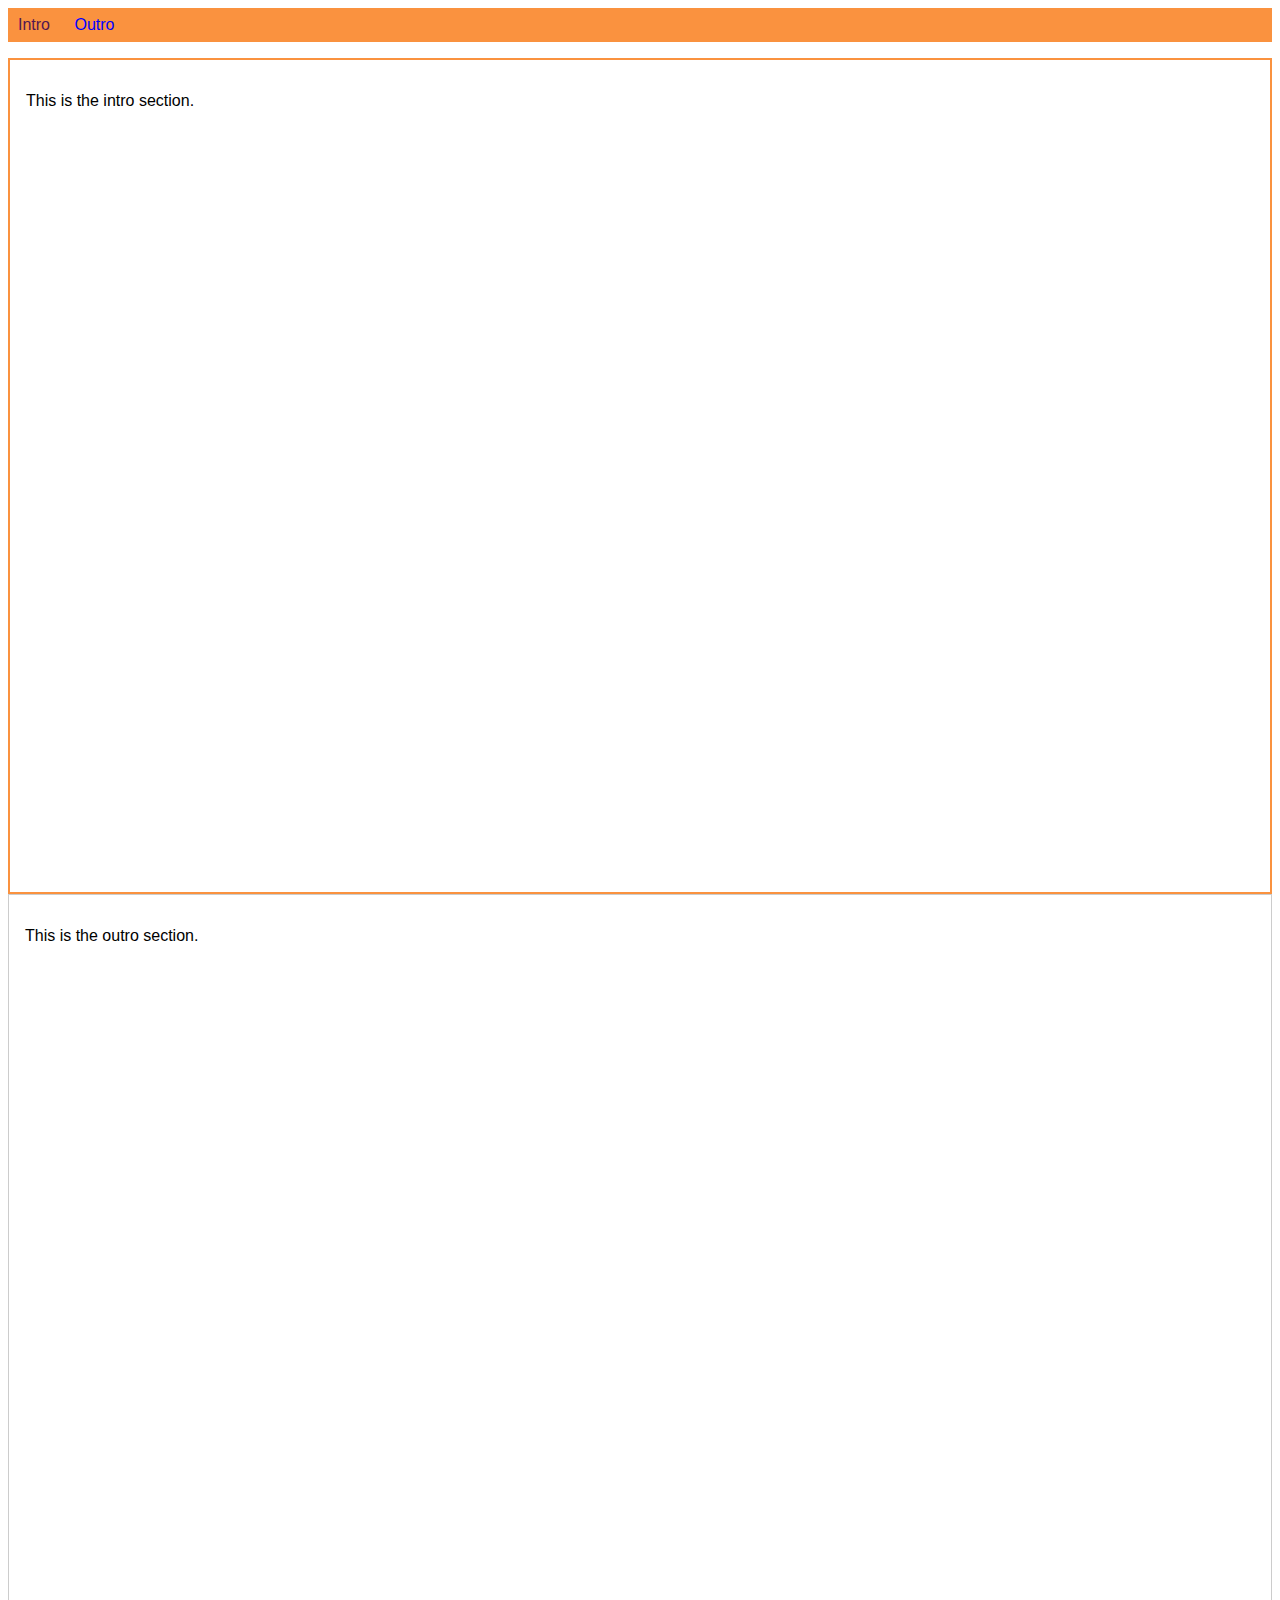
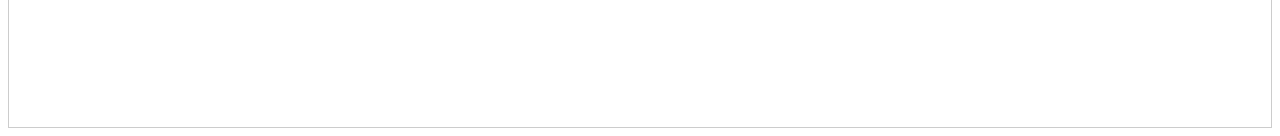
<file: index.html>
<!DOCTYPE html>
<html lang="en">

<head>
    <meta charset="UTF-8">
    <meta name="viewport" content="width=device-width, initial-scale=1.0">
    <meta http-equiv="X-UA-Compatible" content="ie=edge">
    <title>CSS Course</title>
    <link rel="stylesheet" href="main.css">
</head>

<body>
    <nav>
        <a href="#intro" class="active">Intro</a>
        <a href="#outro">Outro</a>
    </nav>
    <section id="intro" class="main-section highlighted ">
        <p>This is the intro section.</p>
    </section>
    <section id="outro" class="main-section">
        <p>This is the outro section.</p>
    </section>
</body>

</html>
</file>
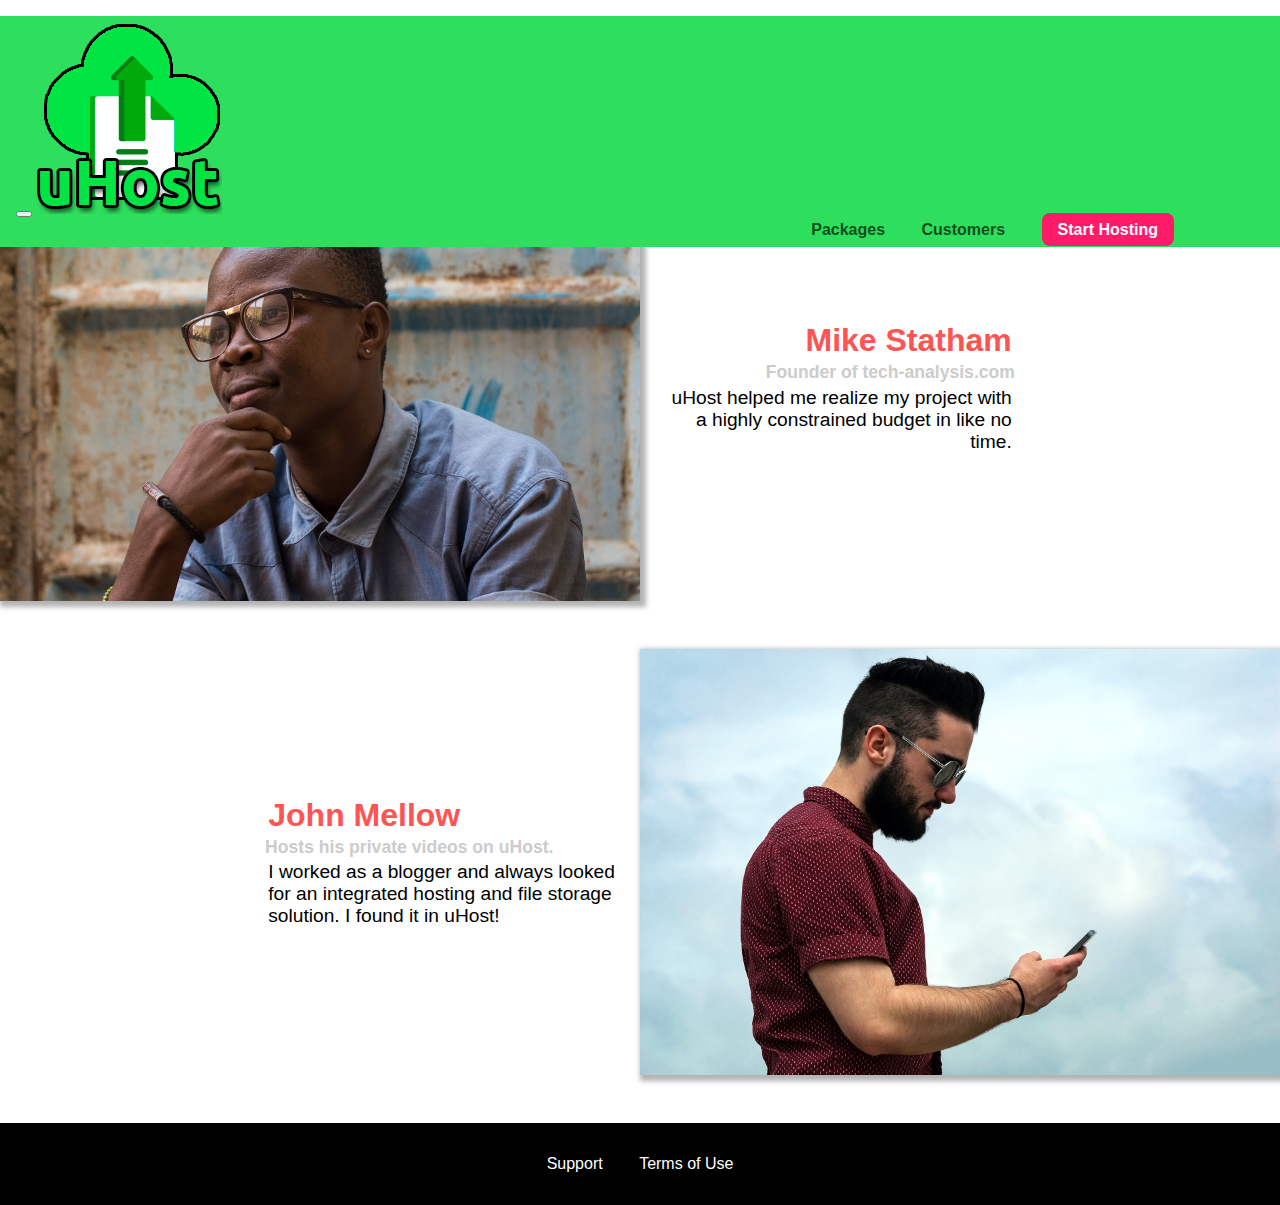
<file: customers/index.html>
<!DOCTYPE html>
<html lang="en">

<head>
    <meta charset="UTF-8">
    <meta name="viewport" content="width=device-width, initial-scale=1.0">
    <meta http-equiv="X-UA-Compatible" content="ie=edge">
    <title>uHost Customers</title>
    <link rel="shortcut icon" href="../favicon.png">
    <link rel="stylesheet" href="../shared.css">
    <link rel="stylesheet" href="customers.css">
</head>

<body>
    <div class="backdrop"></div>
    <header class="main-header">
        <div>
            <button class="toggle-button">
                <span class="toggle-button__bar"></span>
                <span class="toggle-button__bar"></span>
                <span class="toggle-button__bar"></span>
            </button>
            <a href="../index.html" class="main-header__brand">
                <img src="../images/uhost-icon.png" alt="uHost - Your favorite hosting company">
            </a>
        </div>
        <nav class="main-nav">
            <ul class="main-nav__items">
                <li class="main-nav__item">
                    <a href="../packages/index.html">Packages</a>
                </li>
                <li class="main-nav__item">
                    <a href="index.html">Customers</a>
                </li>
                <li class="main-nav__item main-nav__item--cta">
                    <a href="../start-hosting/index.html">Start Hosting</a>
                </li>
            </ul>
        </nav>
    </header>
    <nav class="mobile-nav">
        <ul class="mobile-nav__items">
            <li class="mobile-nav__item">
                <a href="../packages/index.html">Packages</a>
            </li>
            <li class="mobile-nav__item">
                <a href="index.html">Customers</a>
            </li>
            <li class="mobile-nav__item mobile-nav__item--cta">
                <a href="../start-hosting/index.html">Start Hosting</a>
            </li>
        </ul>
    </nav>
    <main>
        <div>
            <div class="testimonial" id="customer-1">
                <div class="testimonial__image-container">
                    <img src="../images/customer-1.jpg" alt="Mike Statham - Customer" class="testimonial__image">
                </div>
                <div class="testimonial__info">
                    <h1 class="testimonial__name">Mike Statham</h1>
                    <h2 class="testimonial__subtitle">Founder of
                        <a href="tech-analysis.com">tech-analysis.com</a>
                    </h2>
                    <p class="testimonial__text">uHost helped me realize my project with a highly constrained budget in like no time.</p>
                </div>
            </div>
            <div class="testimonial" id="customer-2">

                <div class="testimonial__info">
                    <h1 class="testimonial__name">John Mellow</h1>
                    <h2 class="testimonial__subtitle">Hosts his private videos on uHost.
                    </h2>
                    <p class="testimonial__text">I worked as a blogger and always looked for an integrated hosting and file storage solution. I found
                        it in uHost!
                    </p>
                </div>
                <div class="testimonial__image-container">
                    <img src="../images/customer-2.jpg" alt="John Mellow - Customer" class="testimonial__image">
                </div>
            </div>
        </div>
    </main>
    <footer class="main-footer">
        <nav>
            <ul class="main-footer__links">
                <li class="main-footer__link">
                    <a href="#">Support</a>
                </li>
                <li class="main-footer__link">
                    <a href="#">Terms of Use</a>
                </li>
            </ul>
        </nav>
    </footer>
    <script src="../shared.js"></script>
</body>

</html>
</file>
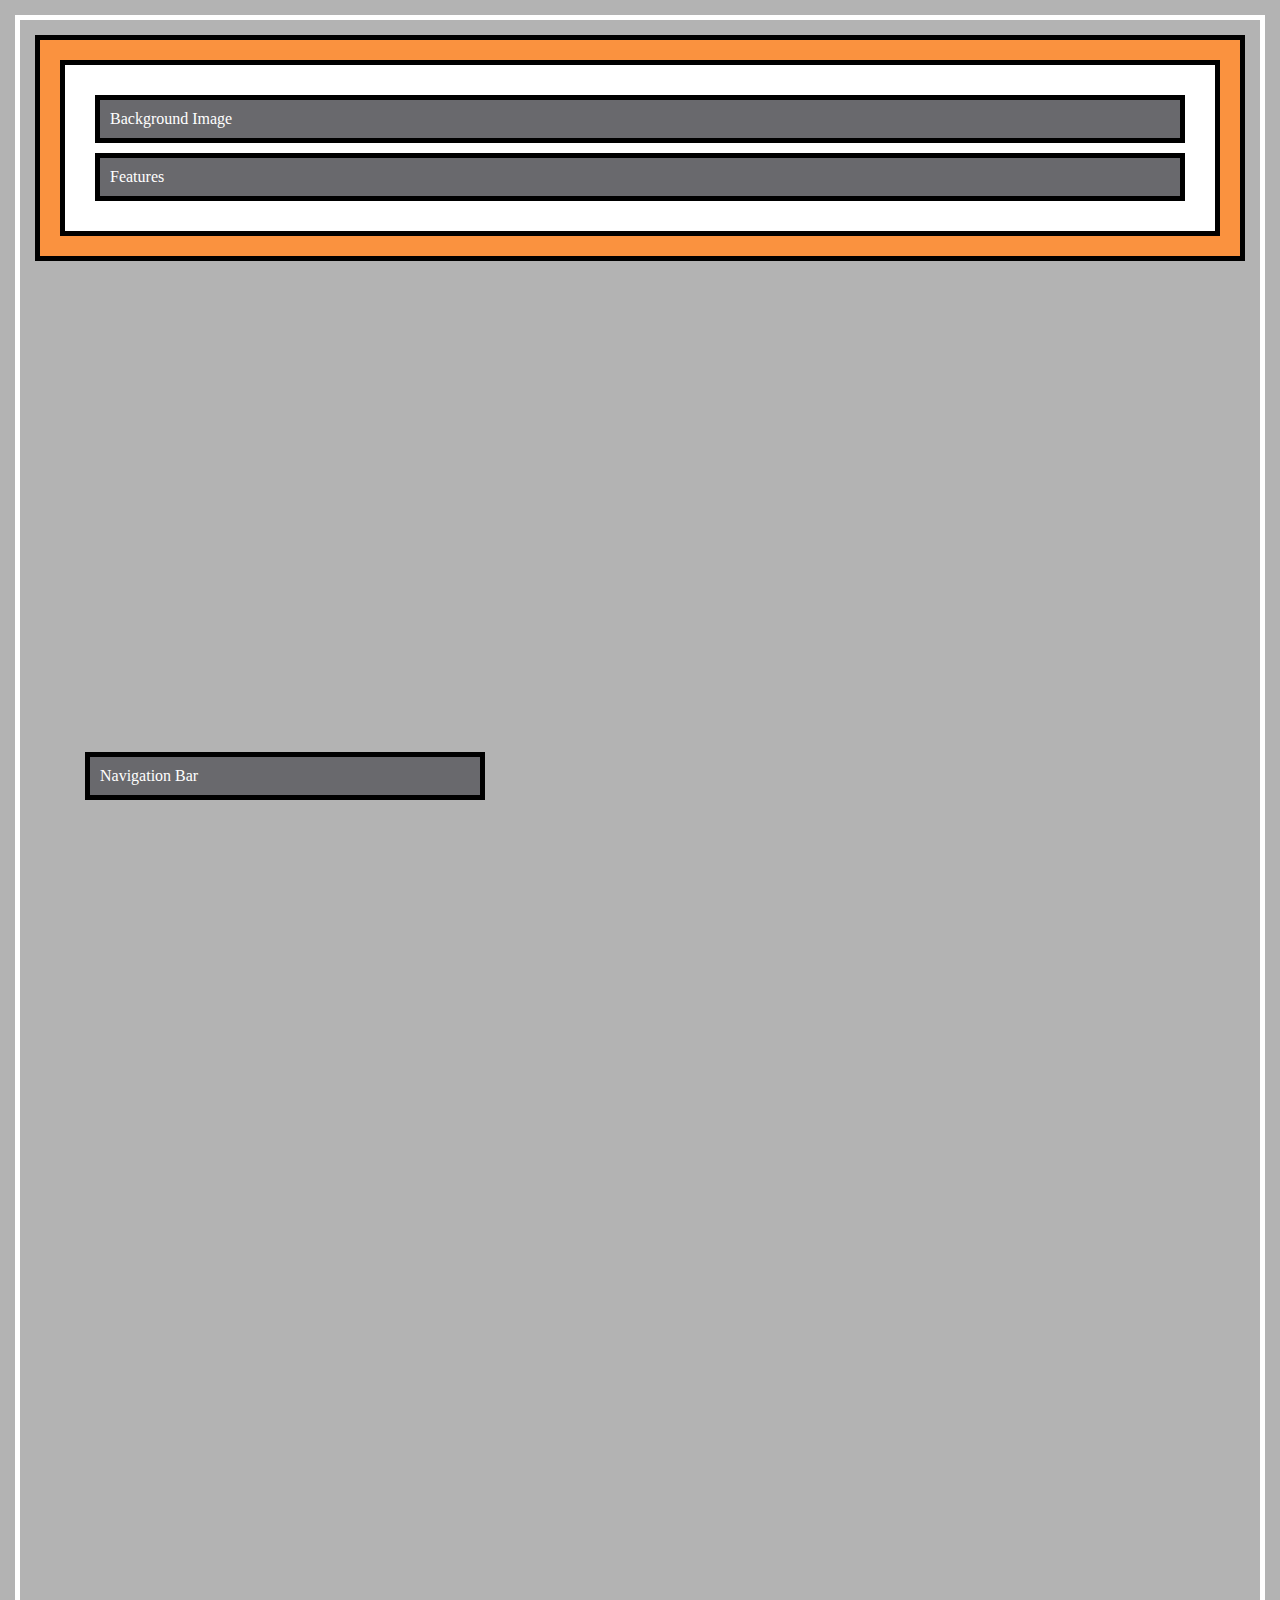
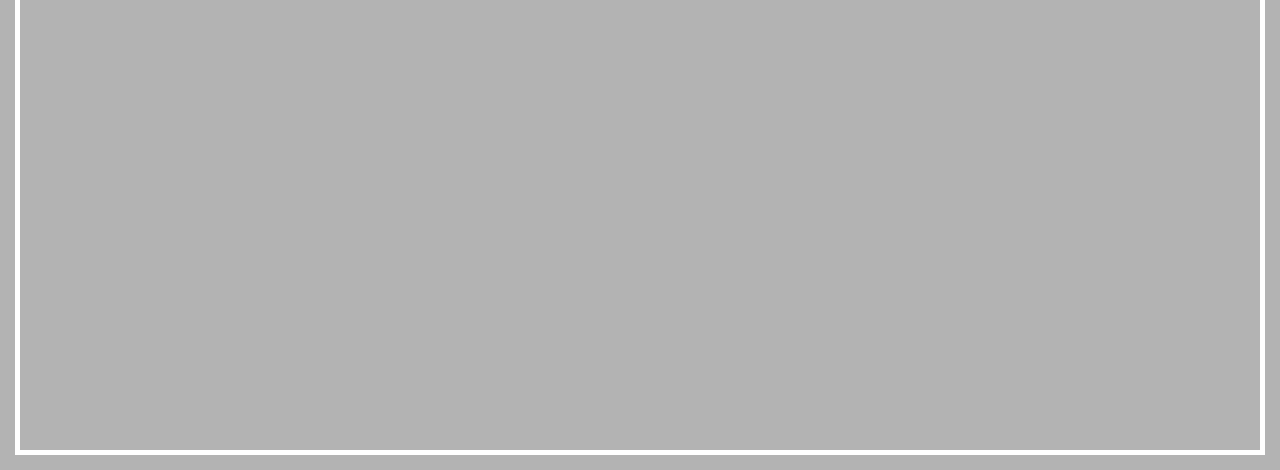
<file: fixed-Position/index.html>
<!DOCTYPE html>
<html lang="en">
    <head>
        <meta charset="UTF-8">
        <meta http-equiv="X-UA-Compatible" content="ie=edge">
        <link rel="stylesheet" href="main.css">
        <title>Position</title>
    </head>
    <body>
        <div class="parent">
            <div class="child-1">Navigation Bar</div>
            <div class="child-2">Background Image</div>
            <div class="child-3">Features</div>
        </div>
    </body>
</html>
</file>
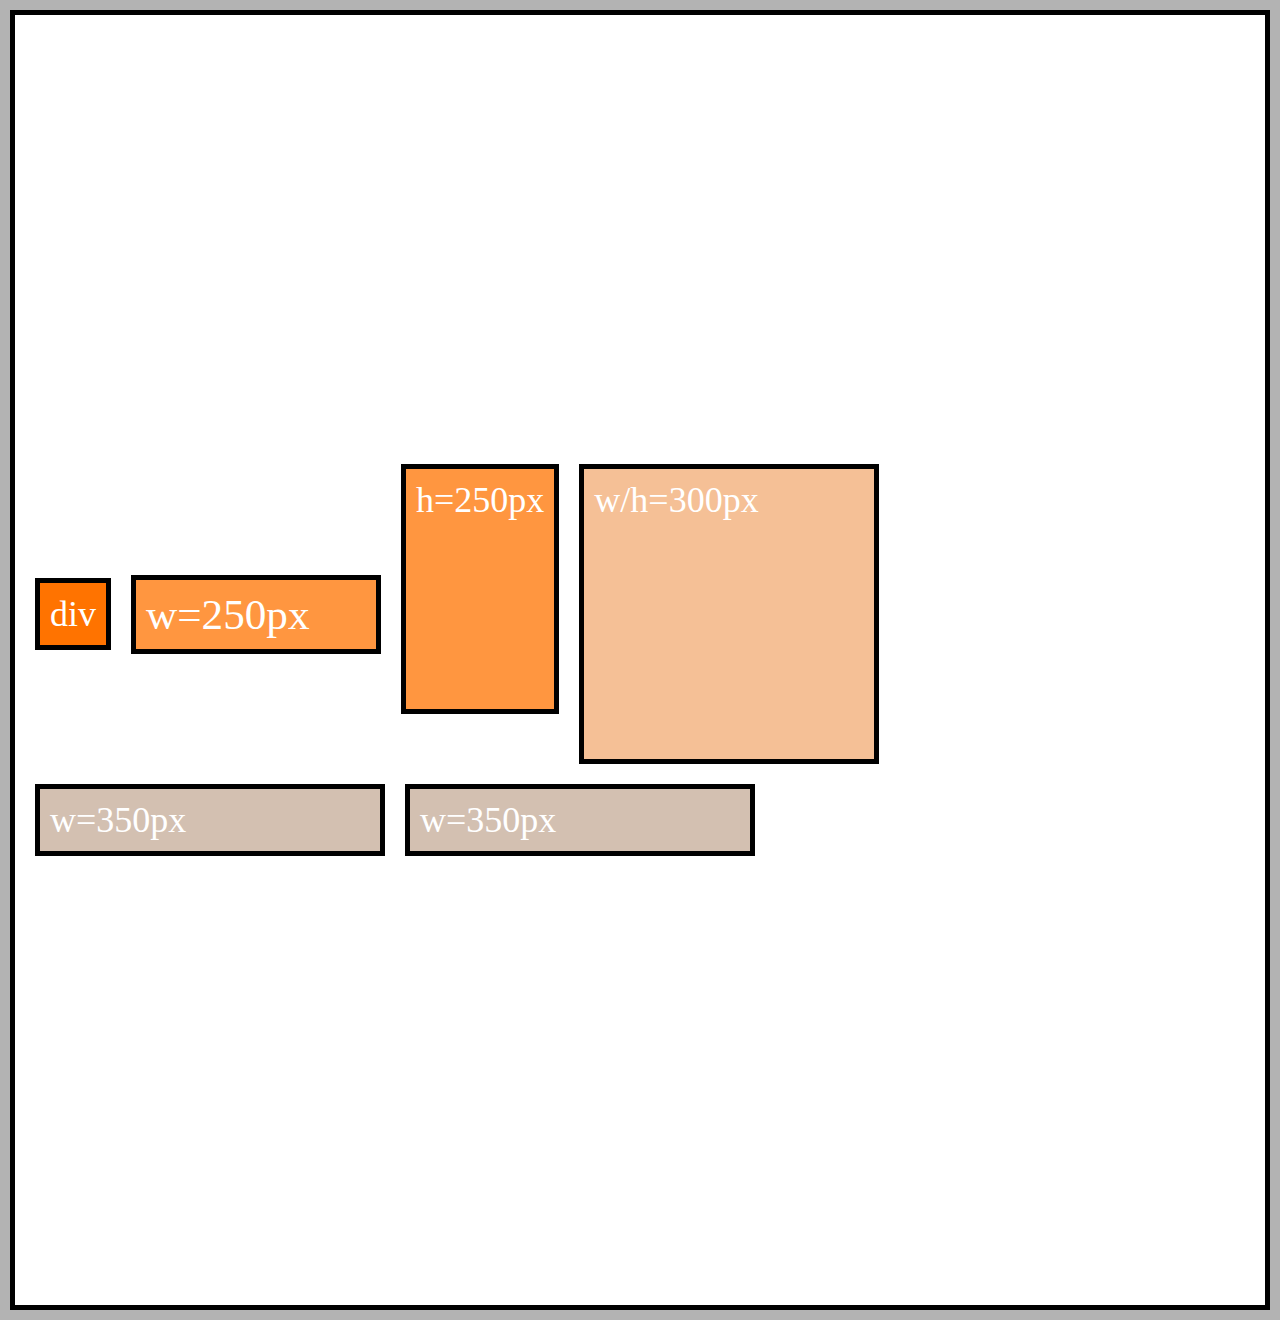
<file: flexbox/index.html>
<!DOCTYPE html>
<html lang="en">
    <head>
        <meta charset="UTF-8">
        <meta http-equiv="X-UA-Compatible" content="ie=edge">
        <link rel="stylesheet" href="main.css">
        <title>Flexbox</title>
    </head>
    <body>
        <div class="flex-container">
            <div class="item-1">div</div>
            <div class="item-2">w=250px</div>
            <div class="item-3">h=250px</div>
            <div class="item-4">w/h=300px</div>
            <div class="item-5">w=350px</div>
            <div class="item-6">w=350px</div>
        </div>
    </body>
</html>
</file>
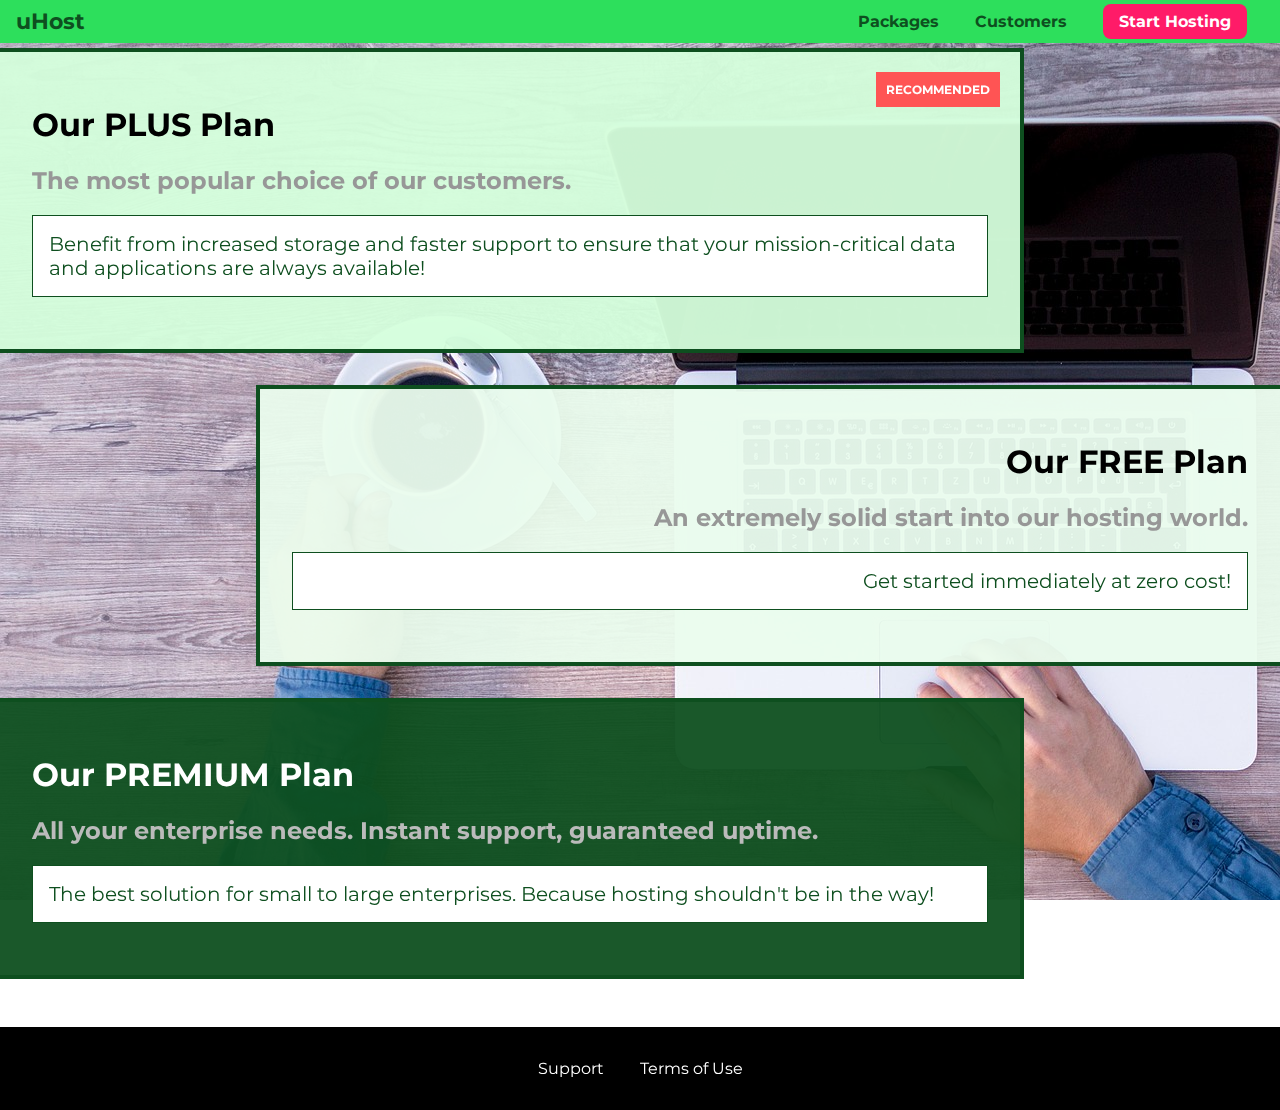
<file: packages/index.html>
<!DOCTYPE html>
<html lang="en">

<head>
    <meta charset="UTF-8">
    <meta http-equiv="X-UA-Compatible" content="ie=edge">
    <title>uHost</title>
    <link rel="shortcut icon" href="favicon.png">
    <link href="https://fonts.googleapis.com/css?family=Montserrat:400,700" rel="stylesheet">
    <link rel="stylesheet" href="../shared.css">
    <link rel="stylesheet" href="packages.css">
</head>

<body>
    <div class="background"></div>
    <header class="main-header">
        <div>
            <a href="../index.html" class="main-header__brand">
                uHost
            </a>
        </div>
        <nav class="main-nav">
            <ul class="main-nav__items">
                <li class="main-nav__item">
                    <a href="index.html">Packages</a>
                </li>
                <li class="main-nav__item">
                    <a href="../customers/index.html">Customers</a>
                </li>
                <li class="main-nav__item main-nav__item--cta">
                    <a href="../start-hosting/index.html">Start Hosting</a>
                </li>
            </ul>
        </nav>
    </header>
    <main>
        <section class="package" id="plus">
            <a href="#">
                <h1 class="package__title">Our PLUS Plan</h1>
                <h2 class="package__badge">RECOMMENDED</h2>
                <h2 class="package__subtitle">The most popular choice of our customers.</h2>
                <p class="package__info">Benefit from increased storage and faster support to ensure that your mission-critical data and applications
                    are always available!</p>
            </a>
        </section>
        <section class="package" id="free">
            <a href="#">
                <h1 class="package__title">Our FREE Plan</h1>
                <h2 class="package__subtitle">An extremely solid start into our hosting world.</h2>
                <p class="package__info">Get started immediately at zero cost!</p>
            </a>
        </section>
        <div class="clearfix"></div>
        <section class="package" id="premium">
            <a href="#">
                <h1 class="package__title">Our PREMIUM Plan</h1>
                <h2 class="package__subtitle">All your enterprise needs. Instant support, guaranteed uptime. </h2>
                <p class="package__info">The best solution for small to large enterprises. Because hosting shouldn't be in the way!</p>
            </a>
        </section>
    </main>
    <footer class="main-footer">
        <nav>
            <ul class="main-footer__links">
                <li class="main-footer__link">
                    <a href="#">Support</a>
                </li>
                <li class="main-footer__link">
                    <a href="#">Terms of Use</a>
                </li>
            </ul>
        </nav>
    </footer>
</body>

</html>
</file>
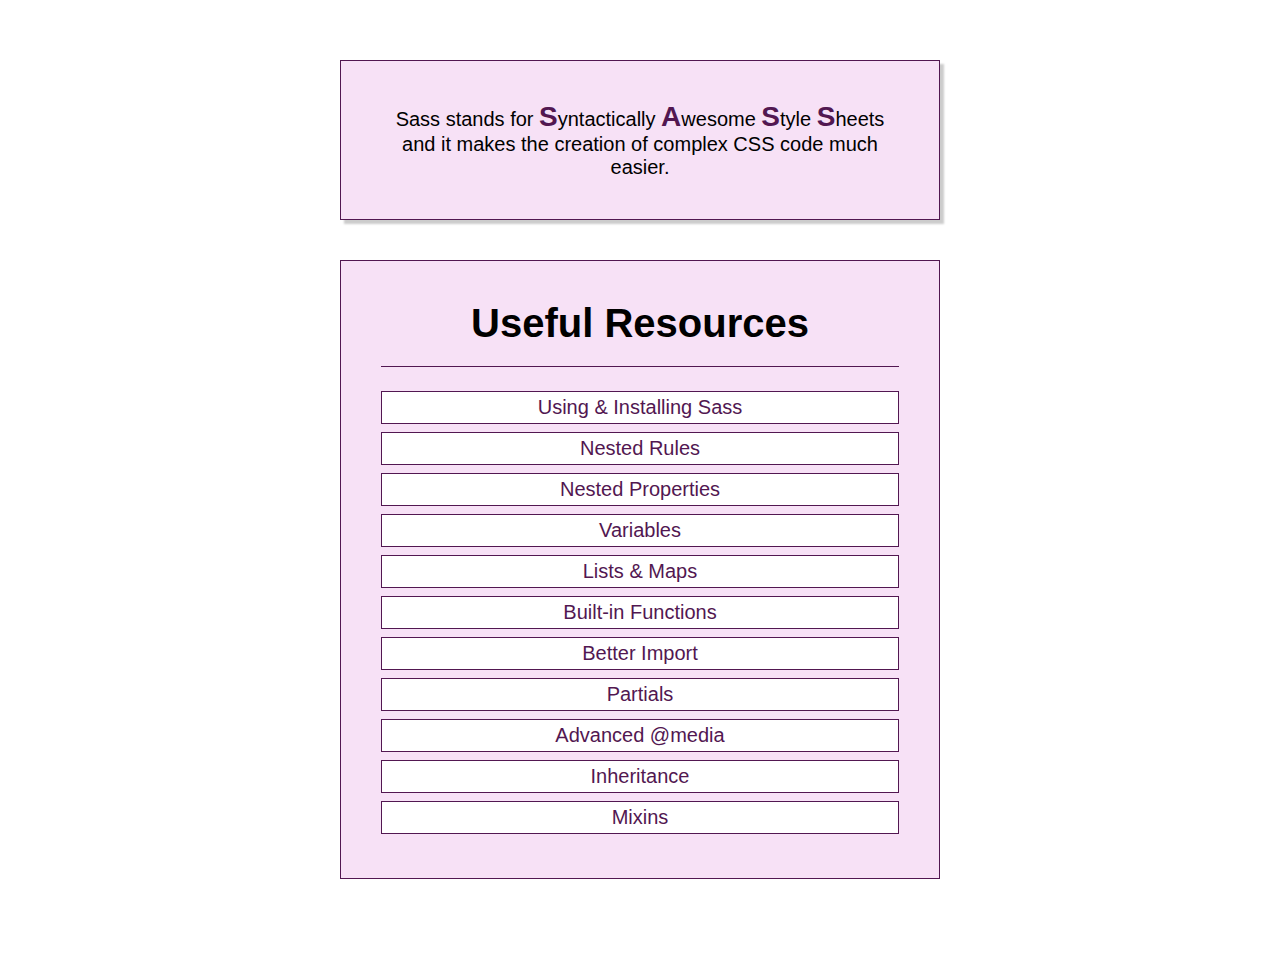
<file: sass/index.html>
<!DOCTYPE html>
<html lang="en">

<head>
    <meta charset="UTF-8">
    <meta name="viewport" content="width=device-width, initial-scale=1.0">
    <meta http-equiv="X-UA-Compatible" content="ie=edge">
    <title>CSS Course</title>
    <link rel="stylesheet" href="main.css">
</head>

<body>
    <div class="container">
        <section class="sass-introduction">
            <p>Sass stands for
                <span class="char-highlight">S</span>yntactically
                <span class="char-highlight">A</span>wesome
                <span class="char-highlight">S</span>tyle
                <span class="char-highlight">S</span>heets and it makes the creation of complex CSS code much easier.</p>
        </section>
        <section class="sass-details">
            <header class="section-header">
                <h1>Useful Resources</h1>
            </header>
            <ul class="documentation-links">
                <li>
                    <a class="documentation-link link-important" href="https://sass-lang.com/documentation/file.SASS_REFERENCE.html#using_sass">Using &amp; Installing Sass</a>
                </li>
                <li>
                    <a class="documentation-link" href="https://sass-lang.com/documentation/file.SASS_REFERENCE.html#nested_rules">Nested Rules</a>
                </li>
                <li>
                    <a class="documentation-link" href="https://sass-lang.com/documentation/file.SASS_REFERENCE.html#nested_properties">Nested Properties</a>
                </li>
                <li>
                    <a class="documentation-link" href="https://sass-lang.com/documentation/file.SASS_REFERENCE.html#variables_">Variables</a>
                </li>
                <li>
                    <a class="documentation-link" href="https://sass-lang.com/documentation/file.SASS_REFERENCE.html#lists">Lists &amp; Maps</a>
                </li>
                <li>
                    <a class="documentation-link" href="https://sass-lang.com/documentation/Sass/Script/Functions.html">Built-in Functions</a>
                </li>
                <li>
                    <a class="documentation-link" href="https://sass-lang.com/documentation/file.SASS_REFERENCE.html#import">Better Import</a>
                </li>
                <li>
                    <a class="documentation-link" href="https://sass-lang.com/documentation/file.SASS_REFERENCE.html#partials">Partials</a>
                </li>
                <li>
                    <a class="documentation-link" href="https://sass-lang.com/documentation/file.SASS_REFERENCE.html#media">Advanced @media</a>
                </li>
                <li>
                    <a class="documentation-link" href="https://sass-lang.com/documentation/file.SASS_REFERENCE.html#extend">Inheritance</a>
                </li>
                <li>
                    <a class="documentation-link" href="https://sass-lang.com/documentation/file.SASS_REFERENCE.html#defining_a_mixin">Mixins</a>
                </li>
            </ul>
        </section>
    </div>
</body>

</html>
</file>
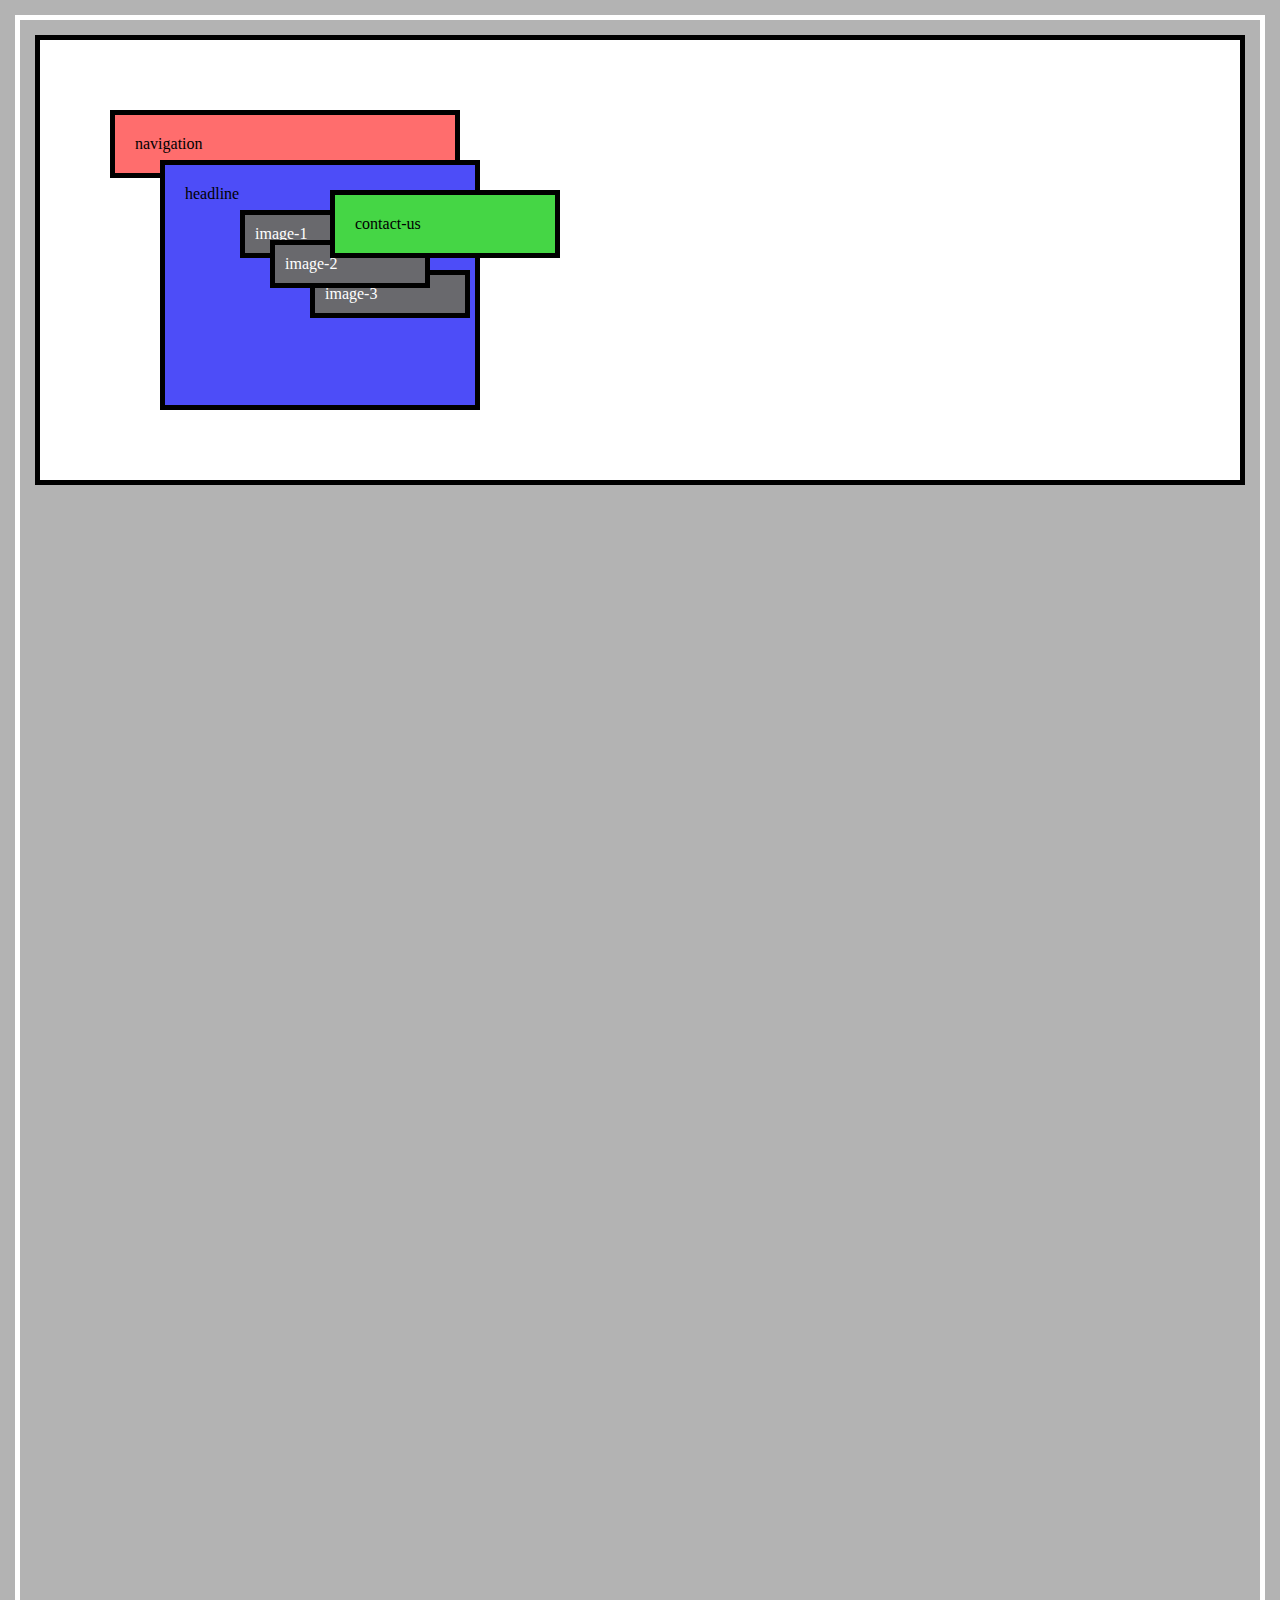
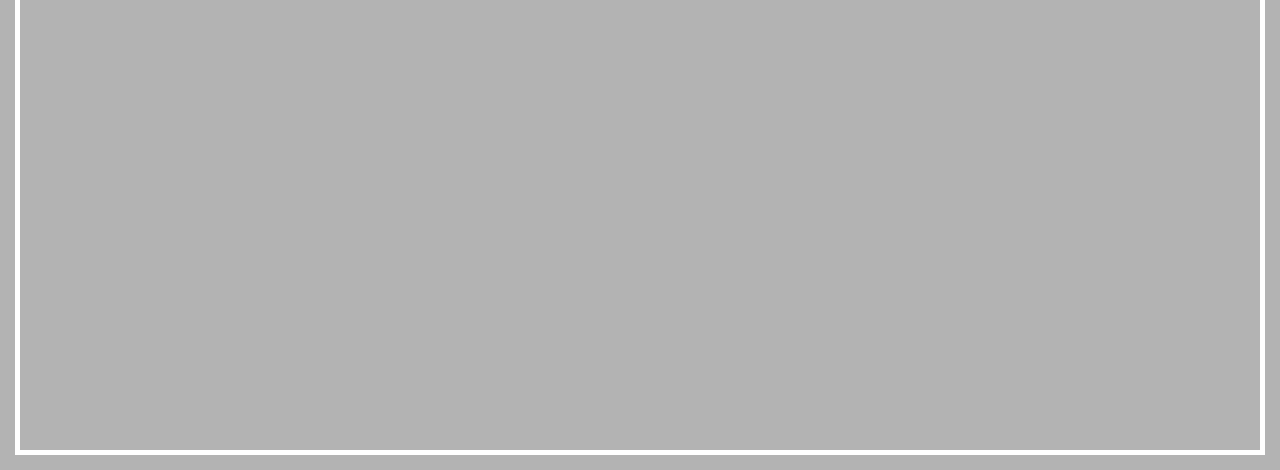
<file: stacking-context/index.html>
<!DOCTYPE html>
<html lang="en">
    <head>
        <meta charset="UTF-8">
        <meta http-equiv="X-UA-Compatible" content="ie=edge">
        <link rel="stylesheet" href="main.css">
        <title>Position</title>
    </head>
    <body>
        <div class="navigation">navigation</div>
        <div class="headline">headline    
            <div class="image-1">image-1</div>
            <div class="image-2">image-2</div>
            <div class="image-3">image-3</div>
        </div>
        <div class="contact-us">contact-us</div>
    </body>
</html>
</file>
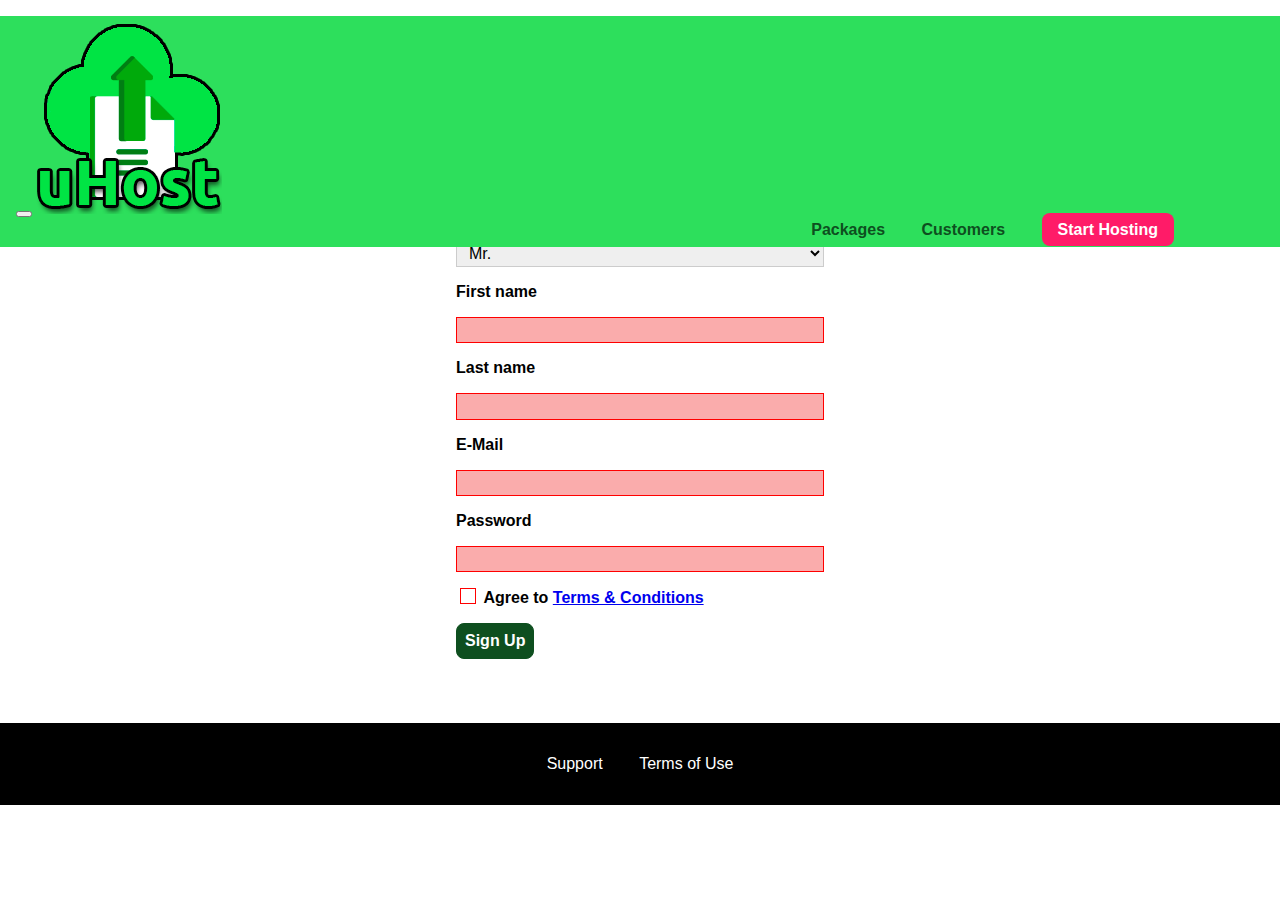
<file: start-hosting/index.html>
<!DOCTYPE html>
<html lang="en">

<head>
    <meta charset="UTF-8">
    <meta name="viewport" content="width=device-width, initial-scale=1.0">
    <meta http-equiv="X-UA-Compatible" content="ie=edge">
    <title>uHost Signup</title>
    <link rel="shortcut icon" href="../favicon.png">
    <link rel="stylesheet" href="../shared.css">
    <link rel="stylesheet" href="start-hosting.css">
</head>

<body>
    <div class="backdrop"></div>
    <header class="main-header">
        <div>
            <button class="toggle-button">
                <span class="toggle-button__bar"></span>
                <span class="toggle-button__bar"></span>
                <span class="toggle-button__bar"></span>
            </button>
            <a href="../index.html" class="main-header__brand">
                <img src="../images/uhost-icon.png" alt="uHost - Your favorite hosting company">
            </a>
        </div>
        <nav class="main-nav">
            <ul class="main-nav__items">
                <li class="main-nav__item">
                    <a href="../packages/index.html">Packages</a>
                </li>
                <li class="main-nav__item">
                    <a href="../customers/index.html">Customers</a>
                </li>
                <li class="main-nav__item main-nav__item--cta">
                    <a href="index.html">Start Hosting</a>
                </li>
            </ul>
        </nav>
    </header>
    <nav class="mobile-nav">
        <ul class="mobile-nav__items">
            <li class="mobile-nav__item">
                <a href="../packages/index.html">Packages</a>
            </li>
            <li class="mobile-nav__item">
                <a href="../customers/index.html">Customers</a>
            </li>
            <li class="mobile-nav__item mobile-nav__item--cta">
                <a href="index.html">Start Hosting</a>
            </li>
        </ul>
    </nav>
    <main class="signup-page">
        <h1 class="signup-title">Awesome! Let's dive right in!</h1>
        <form action="index.html" class="signup-form">
            <label for="title">Title</label>
            <select id="title">
                <option value="mr">Mr.</option>
                <option value="ms">Ms.</option>
            </select>
            <label for="first-name">First name</label>
            <input type="text" id="first-name" required>
            <label for="last-name">Last name</label>
            <input type="text" id="last-name" required>
            <label for="email">E-Mail</label>
            <input type="email" id="email" required>
            <label for="password">Password</label>
            <input type="password" id="password" required>
            <input type="checkbox" id="agree-terms" required>
            <label for="agree-terms">Agree to
                <a href="#">Terms &amp; Conditions</a>
            </label>
            <button type="submit" class="button">Sign Up</button>
        </form>
    </main>
    <footer class="main-footer">
        <nav>
            <ul class="main-footer__links">
                <li class="main-footer__link">
                    <a href="#">Support</a>
                </li>
                <li class="main-footer__link">
                    <a href="#">Terms of Use</a>
                </li>
            </ul>
        </nav>
    </footer>
    <script src="../shared.js"></script>
</body>

</html>
</file>
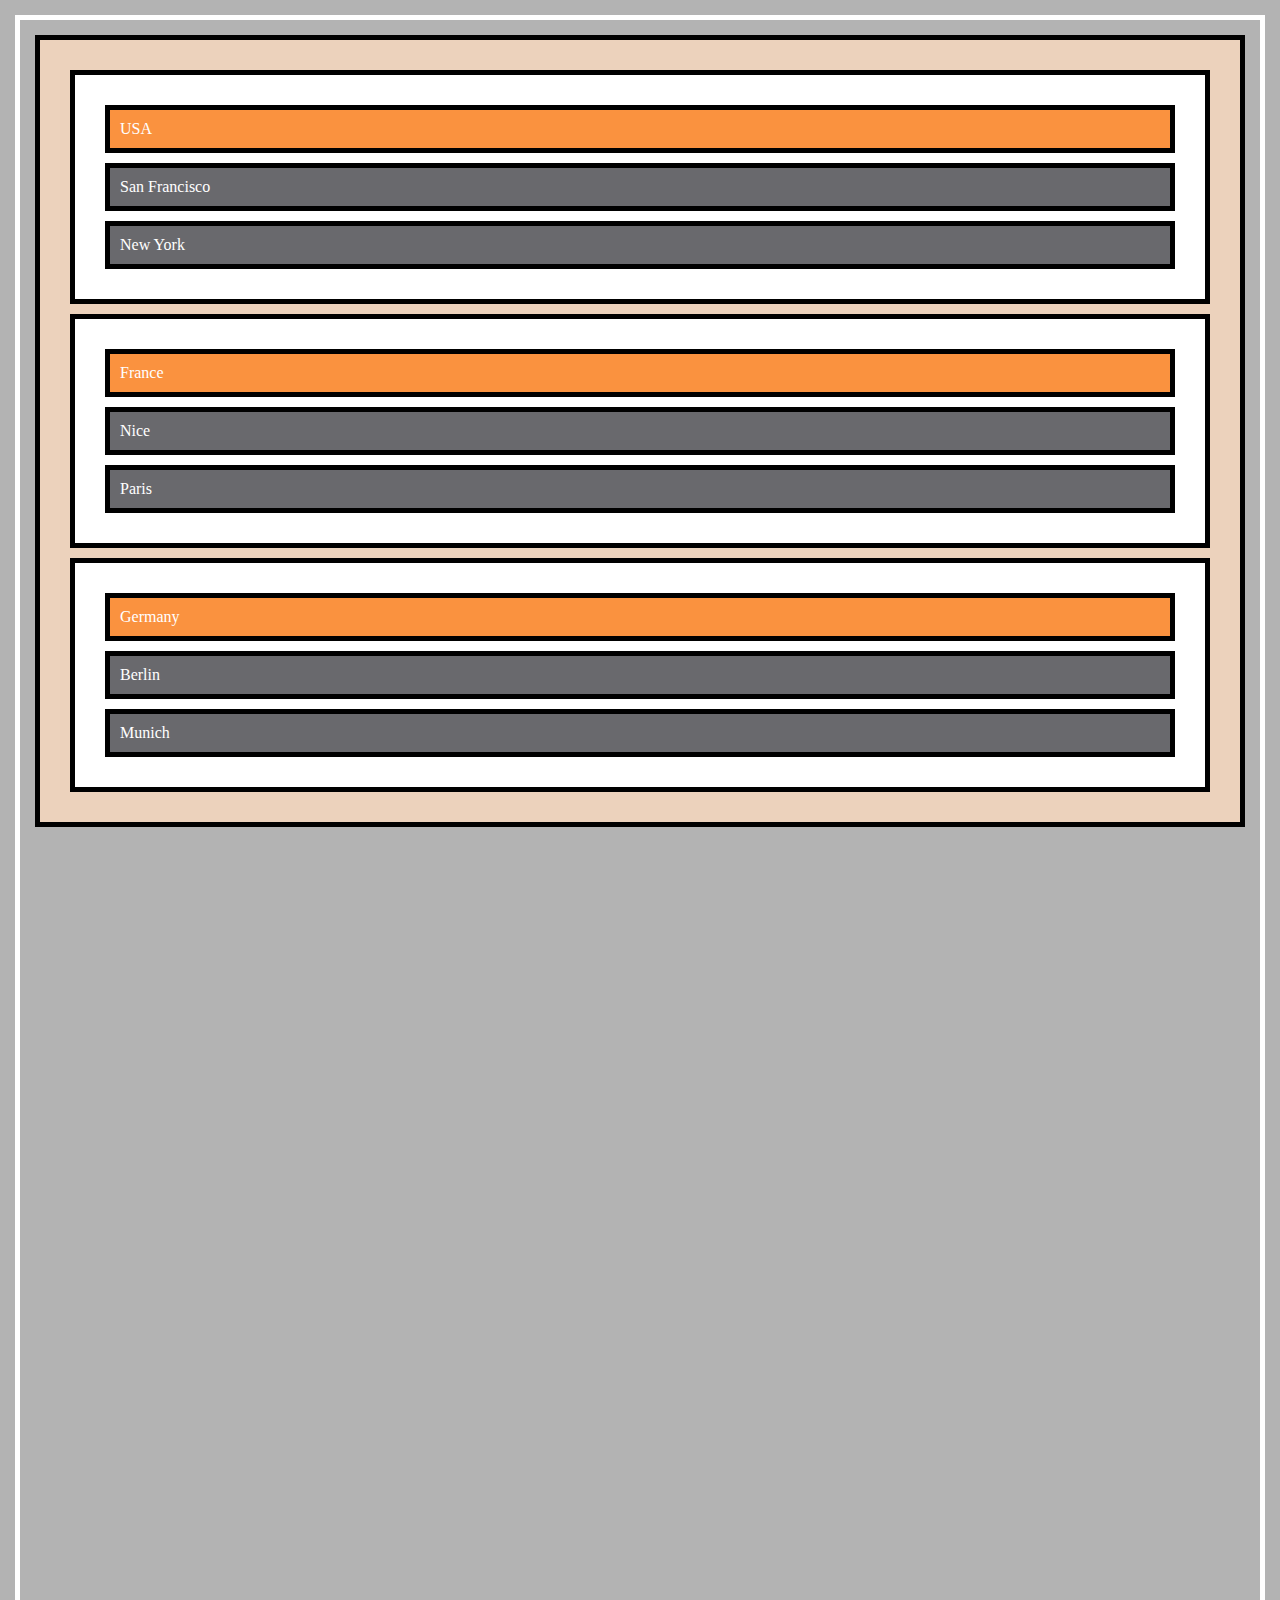
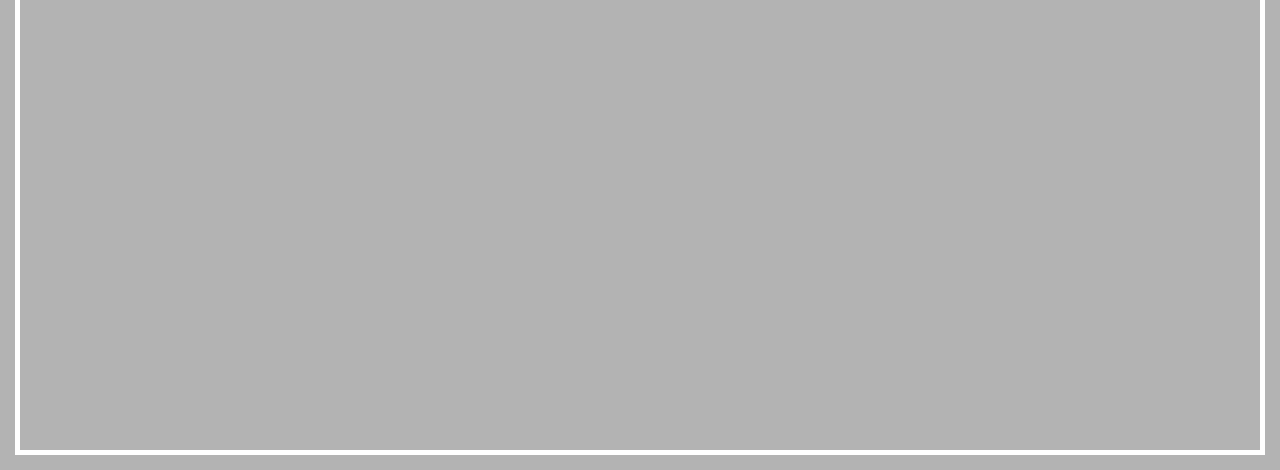
<file: Sticky Positioning/index.html>
<!DOCTYPE html>
<html lang="en">
    <head>
        <meta charset="UTF-8">
        <meta http-equiv="X-UA-Compatible" content="ie=edge">
        <link rel="stylesheet" href="main.css">
        <title>Position</title>
    </head>
    <body>
        <div class="parent">
            <div class="country">USA</div>
            <div class="cities">San Francisco</div>
            <div class="cities">New York</div>
        </div>
        <div class="parent">
            <div class="country">France</div>
            <div class="cities">Nice</div>
            <div class="cities">Paris</div>
        </div>
        <div class="parent">
            <div class="country">Germany</div>
            <div class="cities">Berlin</div>
            <div class="cities">Munich</div>
        </div>
    </body>
</html>
</file>
<file: main.css>
body {
    font-family: sans-serif;
}

nav {
    margin-bottom: 16px;
    background: #fa923f;
    padding: 8px 0;
}

a {
    text-decoration: none;
    color: white;
    margin: 10px;
}

a.active {
    color: #521751
}

a:not(.active) {
    color: blue
}

.main-section {
    height: 800px;
    border: 1px solid #ccc;
    padding: 16px;
}
.highlighted{
    border: 2px solid #fa923f;
}
</file>
<file: shared.css>
* {
    box-sizing: border-box;
}

body {
    font-family: 'Montserrat', sans-serif;
    margin: 0;
}

/* html{
    margin : 30px;
} */

.main-header {
    position: fixed;
    width: 100%;
    background: #2ddf5c;
    padding: 8px 16px;
    z-index: 1;
}

.main-header > div {
    display: inline-block;
    vertical-align: middle;
}

.main-header__brand {
    color: #0e4f1f;
    text-decoration: none;
    font-weight: bold;
    font-size: 22px;
}

.main-nav {
    display: inline-block;
    text-align: right;
    width: calc(100% - 74px);
    vertical-align: middle;
}

.main-nav__items {
    margin: 0;
    padding: 0;
    list-style: none;
}

.main-nav__item {
    display: inline-block;
    margin: 0 16px;
}

.main-nav__item a {
    text-decoration: none;
    color: #0e4f1f;
    font-weight: bold;
    padding: 3px 0;
}

.main-nav__item a:hover,
.main-nav__item a:active {
    color: white;
    border-bottom: 5px solid white;
}

.main-nav__item--cta a {
    color: white;
    background: #ff1b68;
    padding: 8px 16px;
    border-radius: 8px;
}

.main-nav__item--cta a:hover,
.main-nav__item--cta a:active {
    color: #ff1b68;
    background: white;
    border: none;
}

.main-footer {
    background: black;
    padding: 32px;
    margin-top: 48px;
}

.main-footer__links {
    list-style: none; /* Remove li bullet style */
    margin: 0;
    padding: 0;
    text-align: center;
}

.main-footer__link {
    display: inline-block;
    margin: 0 16px; /* 0 to top and bottom  but I want have some distance between the list items which are in the same line due to inline block,
    so margin left and right could be 16 pixels. */
}

.main-footer__link a {
    color: white;
    text-decoration: none; /* To remove the default link style*/
}

.main-footer__link a:hover,
.main-footer__link a:active {
    color: #ccc;
}

/* Gerneric button css*/
.button {
    background: #0e4f1f;
    color: #fff;
    /*  we could set the font family but then we would keep the other overwritten font values, so I will target the overall font property which is also just a shortened
    for setting a couple of textproperties in one step and I will set it to inherit. */
    /* Do you remember inherit? Inherit was a keyword, a value which forces the inherited styles to be applied. So instead of using the browser defaults
    it now will actually prioritize inheritance, though technically that's not what happens, it just looks at what it would have inherited and directly assigns these styles*/
    /* so that we actually use the font family and the font defaults we have on our page and we set up in our body.*/
    font: inherit;
    border: 1.5px #0e4f1f solid;
    padding: 8px;
    border-radius: 8px;
    font-weight: bold;
    cursor: pointer; /* with pointer, you get that hand icon whenever your cursor is over */
}

.button:hover,
.button:active{
    background: #fff;
    color: #0e4f1f;
}

.button:focus{
    outline: none;
}
</file>
<file: customers/customers.css>
main {
  padding-top: 2.5rem;
}

.testimonial {
    font-size: 1.2rem;
  }
  
  /*.testimonial__list {
    width: 80%;
    margin: auto;
  }*/

  .testimonial__image-container {
    width: 100%;
    max-width: 40rem;
    box-shadow: 3px 3px 5px 3px rgba(0,0,0,0.3);
  }

  .testimonial__image {
    width: 100%;
    vertical-align: top;
  }
  
  .testimonial__info {
    text-align: right;
    padding: 0.9rem;
  }
  
  #customer-2.testimonial {
    text-align: right;
  }
  
  #customer-2 .testimonial__info {
    text-align: left;
  }
  
  .testimonial__name {
    margin: 0.2rem;
    color: #ff5454;
    font-size: 2rem;
  }
  
  .testimonial__subtitle {
    margin: 0;
    font-size: 1.1rem;
    color: #ccc;
  }
  
  .testimonial__subtitle a {
    color: inherit;
    text-decoration: none;
  }
  
  .testimonial__subtitle a:hover,
  .testimonial__subtitle a:active {
    color: #7a7a7a;
  }

  .testimonial__text {
    margin: 0.2rem;
  }

  @media (min-width: 40rem) {
    .testimonial {
      margin: 3rem auto;
      max-width: 1500px;
    }

    .testimonial__image-container {
      display: inline-block;
      vertical-align: middle;
      width: 66%;
    }

    .testimonial__info {
      display: inline-block;
      vertical-align: middle;
      width: 30%;
    }
    
  }
</file>
<file: fixed-Position/main.css>
html {
    background: #b3b3b3;
    padding: 15px;
    border: 5px solid white;
    margin: 15px;
    height: 2000px;
}

body {
    background: #fa923f;
    padding: 20px;
    border: 5px solid black;
    margin: 0;
  }
  
.parent {
    background: white;
    padding: 20px;
    border: 5px solid black;
    margin: 0;
  }
  
.parent div {
    background: rgb(105, 105, 109);
    color: white;
    padding: 10px;
    border: 5px solid black;
    margin: 10px;
}

.parent .child-1 {
  position : fixed;
  width: 400px;
  bottom: 100px;
  margin: 0;
  box-sizing: border-box;
}
</file>
<file: flexbox/main.css>
* {
    box-sizing: border-box;
    font-size: 1.5rem;
}

html {
    background: #b3b3b3;
    padding: 5px;
}

body {
    background: #b3b3b3;
    padding: 5px;
    margin: 0;
  }
  
.flex-container {
    background: white;
    padding: 10px;
    border: 5px solid black;
    height: 1300px;
    display: flex;
    flex-direction: row;
    flex-wrap: wrap;
    /*flex-flow: row wrap;*/
    align-items: center;
    justify-content: flex-start;
    align-content: center;
  }

.item-1 {
    background: #ff7300;
    color: white;
    padding: 10px;
    border: 5px solid black;
    margin: 10px;
}

.item-2 {
    background: #ff9640;
    color: white;
    padding: 10px;
    border: 5px solid black;
    margin: 10px;
    width: 250px;
    font-size: 1.8rem;
}

.item-3 {
    background: #ff9640;
    color: white;
    padding: 10px;
    border: 5px solid black;
    margin: 10px;
    height: 250px;
    align-self: flex-start;
}

.item-4 {
    background: #f5c096;
    color: white;
    padding: 10px;
    border: 5px solid black;
    margin: 10px;
    width: 300px;
    height: 300px;
}

.item-5 {
    background: #d3c0b1;
    color: white;
    padding: 10px;
    border: 5px solid black;
    margin: 10px;
    width: 350px;
}

.item-6 {
    background: #d3c0b1;
    color: white;
    padding: 10px;
    border: 5px solid black;
    margin: 10px;
    width: 350px;
}
</file>
<file: packages/packages.css>
main { /* since we don't have second element so that we use the element itself as selector */
    padding-top: 32px;
}

.background {
    background: url("../images/plans-background.jpg");
    width: 100%;
    height: 100%;
    position: fixed;
    z-index : -1
}

.package{
    position: relative;
    width: 80%;
    margin: 16px 0; /* 16px to top and bottom and 0 to left and right*/
    border: 4px solid #0e4f1f;
    border-left: none;
}

.package:hover,
.package:active {
    box-shadow: 2px 2px 4px rgba(0,0,0,0.5);
    border-color: #ff5454;
}

.package a{
    text-decoration: none;
    color: inherit;
    display: block;
    padding: 32px;
}

.package__badge {
    position: absolute;
    top:0px;
    right: 0;
    margin: 20px;
    font-size: 12px;
    color: #fff;
    background-color: #ff5454;
    padding: 10px
}

.package__subtitle {
    color: #979797;
}

.package__info {
    padding: 16px;
    border: 1px solid #0e4f1f;
    font-size: 20px;
    color: #0e4f1f;
    background: white;
}

#plus {
    background: rgba(213, 255, 220, 0.95);
}

#free {
    background: rgba(234, 252, 237, 0.95);
    float: right;
    border-right: none;
    border-left: 4px solid #0e4f1f;
    text-align: right;
}

#free:hover,
#free:active {
    border-color: #ff5454;
}
.clearfix{
    clear: both;
}

#premium {
    background: rgba(14, 79, 31, 0.95);
}

#premium .package__title {
    color: white;
}

#premium .package__subtitle {
    color: #bbb;
}
</file>
<file: sass/main.css>
.char-highlight {
  font-weight: bold;
  font-size: 1.4rem;
  color: #521751; }

html {
  font-size: 94.75%; }
  @media (min-width: 40rem) {
    html {
      font-size: 125%; } }

body {
  font-family: Arial, sans-serif;
  margin: 0; }

.container {
  display: -webkit-box;
  display: -ms-flexbox;
  display: -webkit-flex;
  display: flex;
  flex-direction: column;
  flex-wrap: nowrap;
  align-items: center;
  padding: 3rem 0;
  box-sizing: border-box; }

.sass-section, .sass-introduction, .sass-details {
  border: 0.05rem solid #521751;
  background: #f7e1f6;
  padding: 2rem;
  text-align: center;
  width: 90%;
  box-sizing: border-box; }
  @media (min-width: 40rem) {
    .sass-section, .sass-introduction, .sass-details {
      width: 30rem; } }

.sass-introduction {
  box-shadow: 0.2rem 0.2rem 0.1rem #ccc; }
  .sass-introduction p {
    margin: 0; }

.sass-details {
  margin: 2rem 0; }

.section-header {
  border-bottom: 0.05rem solid #521751; }
  .section-header h1 {
    margin: 0 0 1rem 0; }

.documentation-links {
  list-style: none;
  margin: 1rem 0 0 0;
  padding: 0;
  display: -webkit-box;
  display: -ms-flexbox;
  display: -webkit-flex;
  display: flex;
  flex-direction: column; }
  .documentation-links li {
    margin: 0.2rem 0;
    background: white; }
  .documentation-links .documentation-link {
    text-decoration: none;
    color: #521751;
    display: block;
    padding: 0.2rem;
    border: 0.05rem solid #521751; }
    .documentation-links .documentation-link:hover, .documentation-links .documentation-link:active {
      color: white;
      background: #fa923f;
      border-color: #fa923f; }

/*# sourceMappingURL=main.css.map */
</file>
<file: stacking-context/main.css>
html {
    background: #b3b3b3;
    padding: 15px;
    border: 5px solid white;
    margin: 15px;
    height: 2000px;
}

body {
    background: white;
    padding: 20px;
    border: 5px solid black;
    margin: 0;
    height: 400px;
}
  
.navigation, .headline, .contact-us {
    padding: 20px;
    border: 5px solid black;
    margin: 10px;
    position: fixed;
}
  
.headline div {
    background: rgb(105, 105, 109);
    color: white;
    padding: 10px;
    border: 5px solid black;
    margin: 10px;
    width: 130px;
}

.navigation {
    background: rgb(255, 109, 109);
    top: 100px;
    left: 100px;
    width: 300px;
}

.headline {
    background: rgb(77, 77, 248);
    top: 150px;
    left: 150px;
    width: 270px;
    height: 200px;
    z-index:1;
}

.contact-us {
    background: rgb(69, 214, 69);
    top: 180px;
    left: 320px;
    width: 180px;
    z-index: 100;
}

.image-1 {
    top: 200px;
    left: 230px; 
    position: fixed;
}

.image-2 {
    top: 230px;
    left: 260px;
    position: fixed;
    z-index: 1;
}

.image-3 {
    left: 300px;
    top: 260px;
    position: fixed;
}
</file>
<file: start-hosting/start-hosting.css>
main {
    padding-top: 1rem;
}

.signup-title {
    text-align: center;
    font-size: 1.8rem;
    color: #ff5454;
}

.signup-form {
    padding: 1rem;
}

.signup-form label {
    font-weight: bold;
}

.signup-form label,
.signup-form input,
.signup-form select {
    display: block;
    margin-top: 1rem;
    width: 100%;
}

/* .signup-form input[type="checkbox"] */
.signup-form input[id*="terms"],
.signup-form input[id*="terms"] + label {
    display: inline-block;
    width: auto;
    vertical-align: bottom;
}

.signup-form input:not([type="checkbox"]),
.signup-form select {
    border: 1px solid #ccc;
    padding: 0.2rem 0.5rem;
    font: inherit;
}

.signup-form input:focus,
.signup-form select:focus {
    outline: none;
    background: #d8f3df;
    border-color: #2ddf5c;
}

.signup-form input[type="checkbox"] {
    border: 1px solid #ccc;
    background: white;
    width: 1rem;
    height: 1rem;
    -webkit-appearance: none;
    -moz-appearance: none;
    appearance: none;
}

.signup-form input[type="checkbox"]:checked {
    background: #2ddf5c;
    border: #0e4f1f;
}

.signup-form input.invalid,
.signup-form select.invalid,
.signup-form :invalid {
    border-color: red !important;
    background: #faacac;
}

.signup-form button[type="submit"] {
    display: block;
    margin-top: 1rem;
}

@media (min-width: 40rem) {
    .signup-form {
        margin: auto;
        width: 25rem;
    }
}
</file>
<file: Sticky Positioning/main.css>
html {
    background: #b3b3b3;
    padding: 15px;
    border: 5px solid white;
    margin: 15px;
    height: 2000px;
}

body {
    background: #ecd2bc;
    padding: 20px;
    border: 5px solid black;
    margin: 0;
  }
  
.parent {
    background: white;
    padding: 20px;
    border: 5px solid black;
    margin: 10px;
  }

.parent .country {
    background: #fa923f;
    color: white;
    padding: 10px;
    border: 5px solid black;
    margin: 10px;
    position: sticky;
    top:0;
}
  
.parent .cities {
    background: rgb(105, 105, 109);
    color: white;
    padding: 10px;
    border: 5px solid black;
    margin: 10px;
}
</file>
